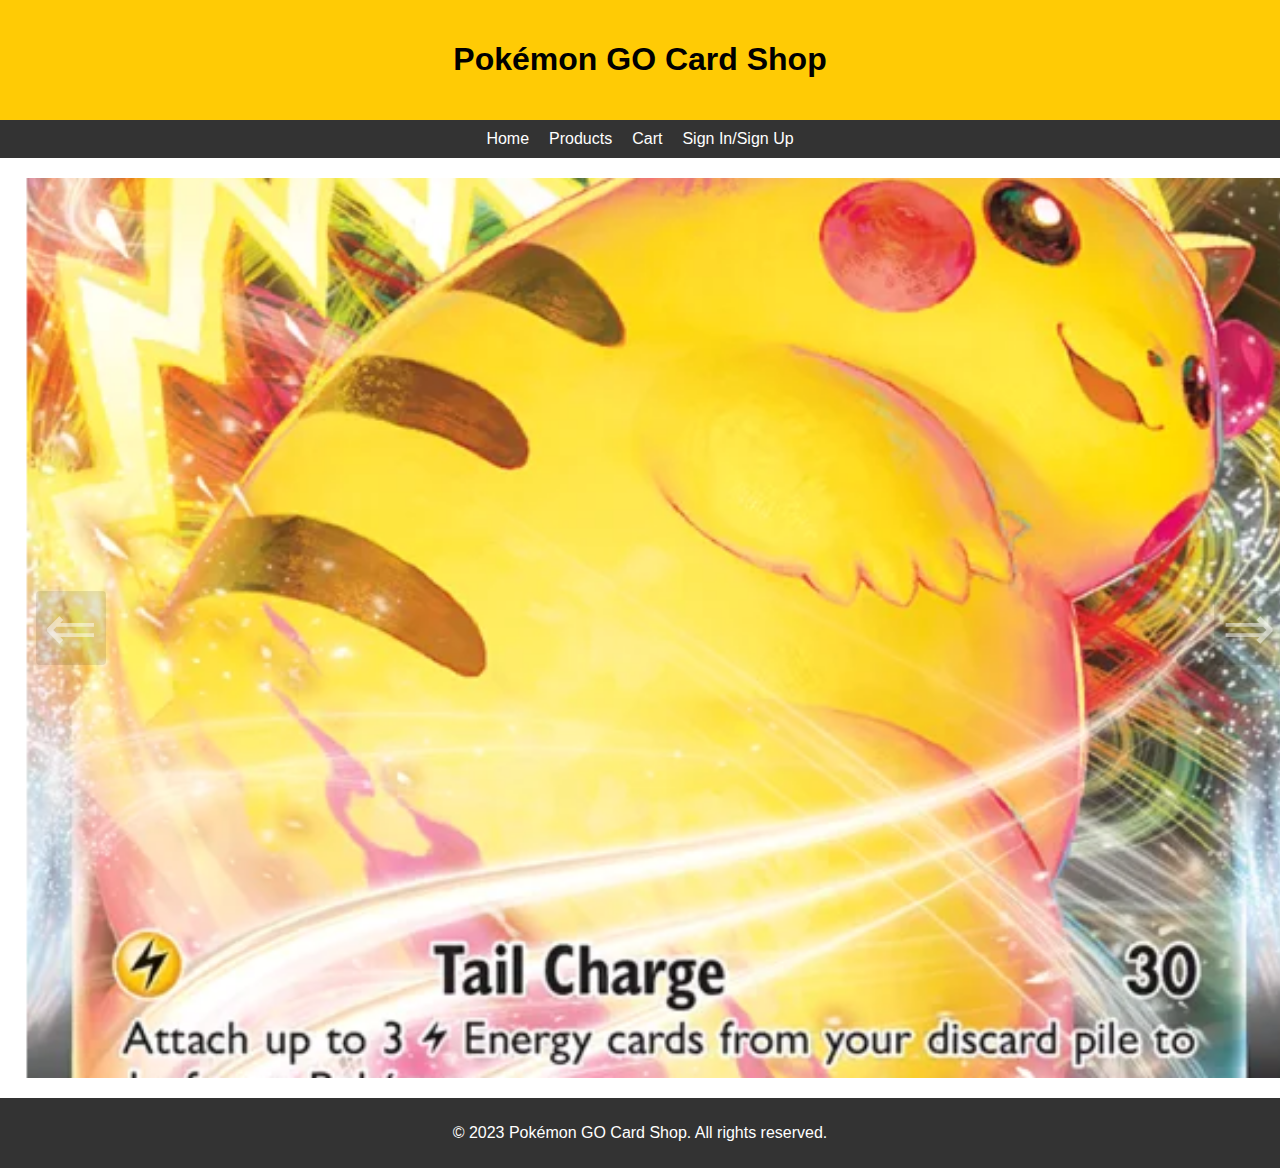
<file: index.html>
<!DOCTYPE html>
<html lang="en">
<head>
  <meta charset="UTF-8">
  <meta http-equiv="X-UA-Compatible" content="IE=edge">
  <meta name="viewport" content="width=device-width, initial-scale=1.0">
  <link rel="stylesheet" href="index.css">
  <script src="index.js" defer></script>
  <title>Document</title>
</head>
<body>
    <!DOCTYPE html>
<html lang="en">
<head>
  <meta charset="UTF-8">
  <meta name="viewport" content="width=device-width, initial-scale=1.0">
  <title>Pokémon GO Card Shop</title>
  <link rel="stylesheet" href="index.css">
</head>
<body>
  <header>
    <h1>Pokémon GO Card Shop</h1>
  </header>
  <nav>
    <ul>
      <li><a href="index.html">Home</a></li>
      <li><a href="products.html">Products</a></li>
      <li><a href="cart.html">Cart</a></li>
      <li><a href="sign.html">Sign In/Sign Up</a></li>
    </ul>
  </nav>
  <section aria-label="Newest Photos">
    <div class="carousel" data-carousel>
      <button class="carousel-button prev" data-carousel-button="prev">&#8656;</button>
      <button class="carousel-button next" data-carousel-button="next">&#8658;</button>
      <ul data-slides>
        <li class="slide" data-active>
            <img src="card1.png" alt="Cart Image #1">
        </li>
        <li class="slide">
          <img src="card2.png" alt="Cart Image #2">
        </li>
        <li class="slide">
          <img src="card3.png" alt="Cart Image #3">
        </li>
        <li class="slide">
            <img src="card4.png" alt="Cart Image #4">
          </li>
          <li class="slide">
            <img src="card5.png" alt="Cart Image #5">
          </li>
          <li class="slide">
            <img src="card6.png" alt="Cart Image #6">
          </li>
      </ul>
    </div>
  </section>

  <footer>
    <p>&copy; 2023 Pokémon GO Card Shop. All rights reserved.</p>
  </footer>
</body>
</html>
</file>
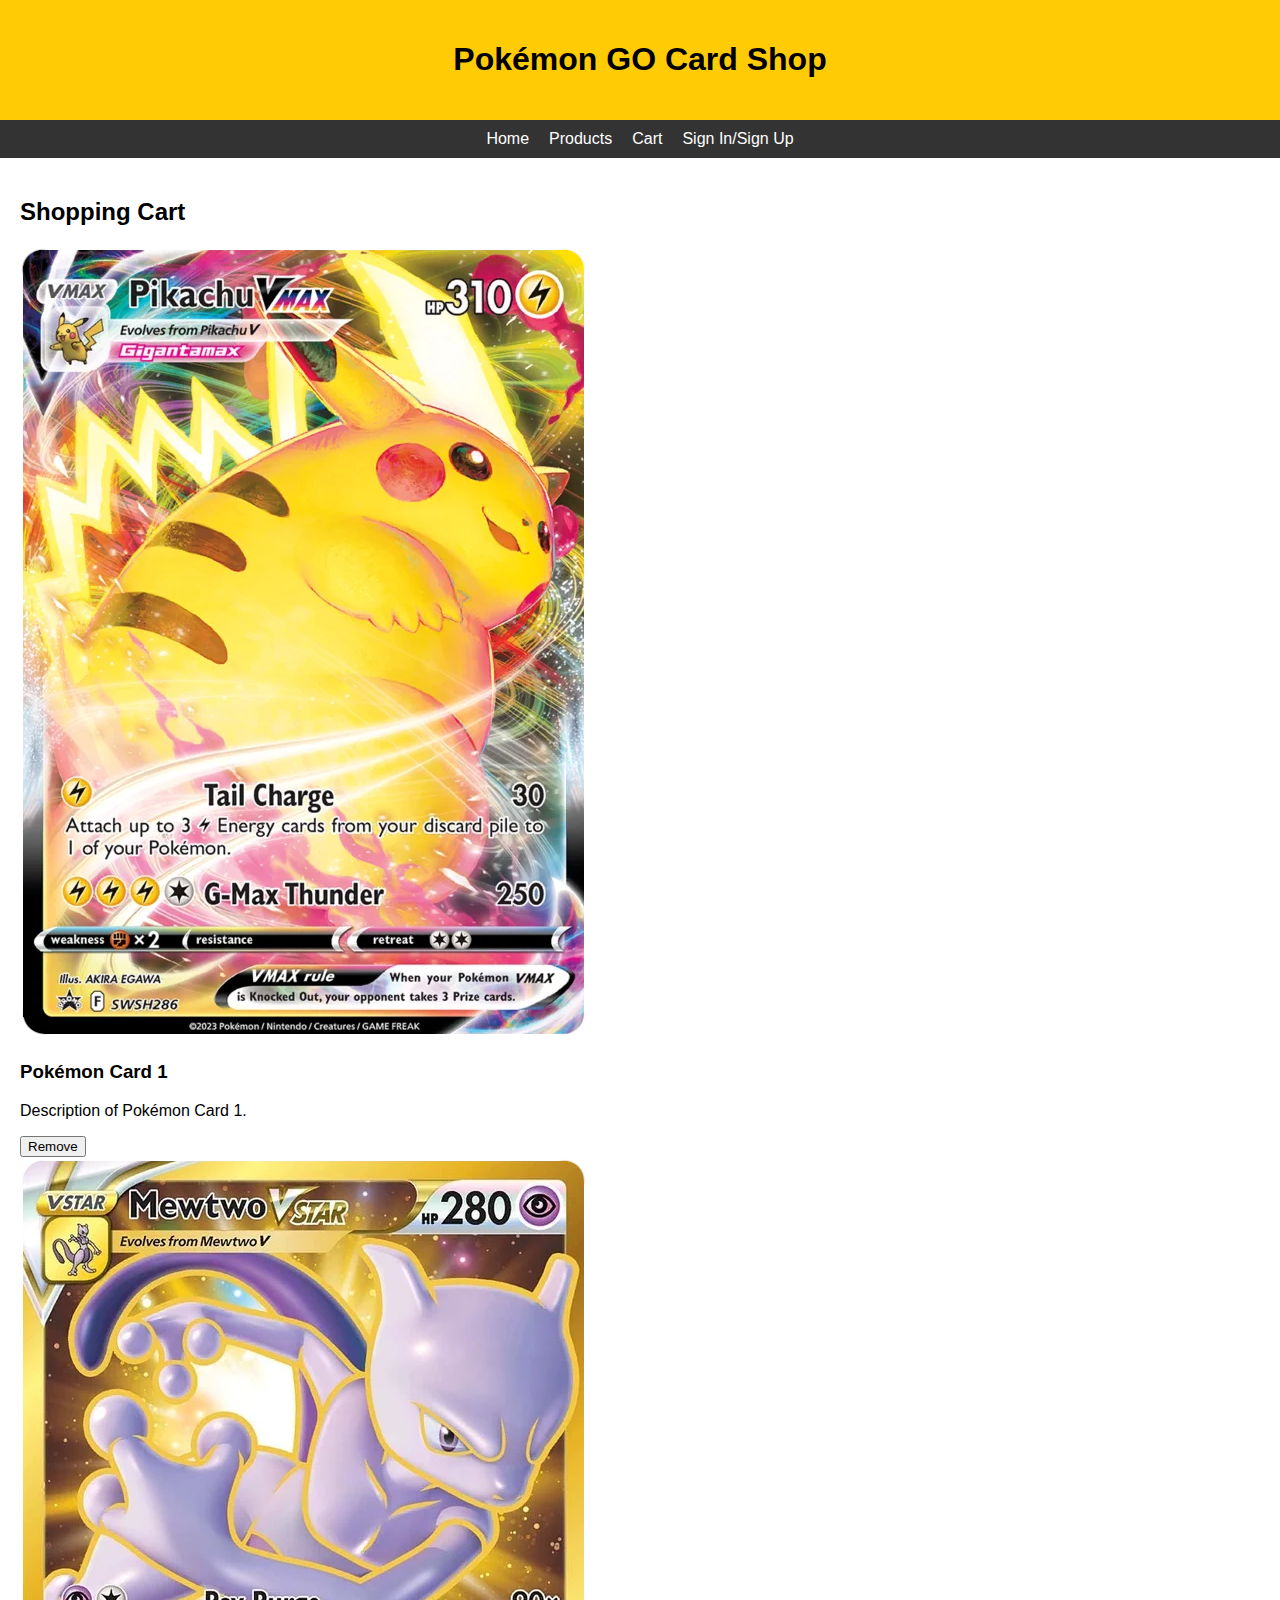
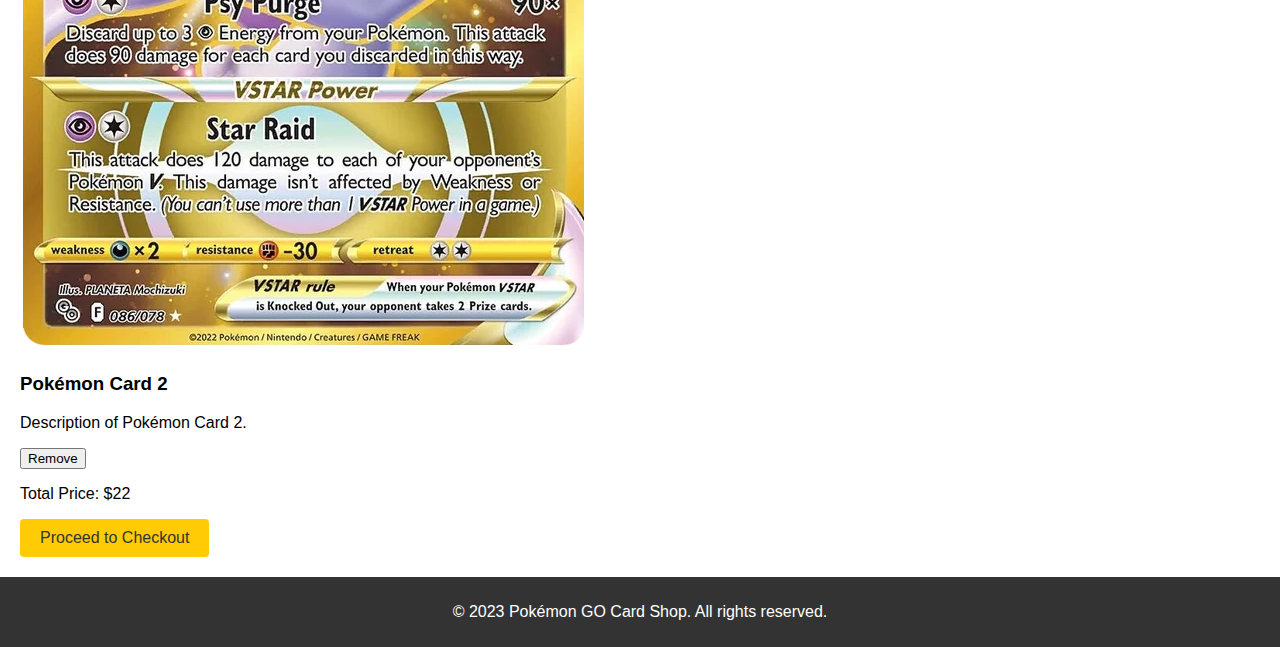
<file: cart.html>
<!DOCTYPE html>
<html lang="en">
<head>
  <meta charset="UTF-8">
  <meta name="viewport" content="width=device-width, initial-scale=1.0">
  <title>Cart - Pokémon GO Card Shop</title>
  <link rel="stylesheet" href="index.css">
</head>
<body>
  <header>
    <h1>Pokémon GO Card Shop</h1>
  </header>
  <nav>
    <ul>
      <li><a href="index.html">Home</a></li>
      <li><a href="products.html">Products</a></li>
      <li><a href="carts.html">Cart</a></li>
      <li><a href="sign.html">Sign In/Sign Up</a></li>
    </ul>
  </nav>
  <section id="cart">
    <h2>Shopping Cart</h2>
    <div class="cart-item">
      <img src="card1.png" alt="Pokémon Card 1">
      <h3>Pokémon Card 1</h3>
      <p>Description of Pokémon Card 1.</p>
      <button class="remove-from-cart-btn">Remove</button>
    </div>
    <div class="cart-item">
      <img src="card2.png" alt="Pokémon Card 2">
      <h3>Pokémon Card 2</h3>
      <p>Description of Pokémon Card 2.</p>
      <button class="remove-from-cart-btn">Remove</button>
    </div>
    <div id="total-price">
      <p>Total Price: $22</p>
    </div>
    <a href="checkout.html" class="btn">Proceed to Checkout</a>
  </section>
  <footer>
    <p>&copy; 2023 Pokémon GO Card Shop. All rights reserved.</p>
  </footer>

  <script src="cart.js"></script>
</body>
</html>
</file>
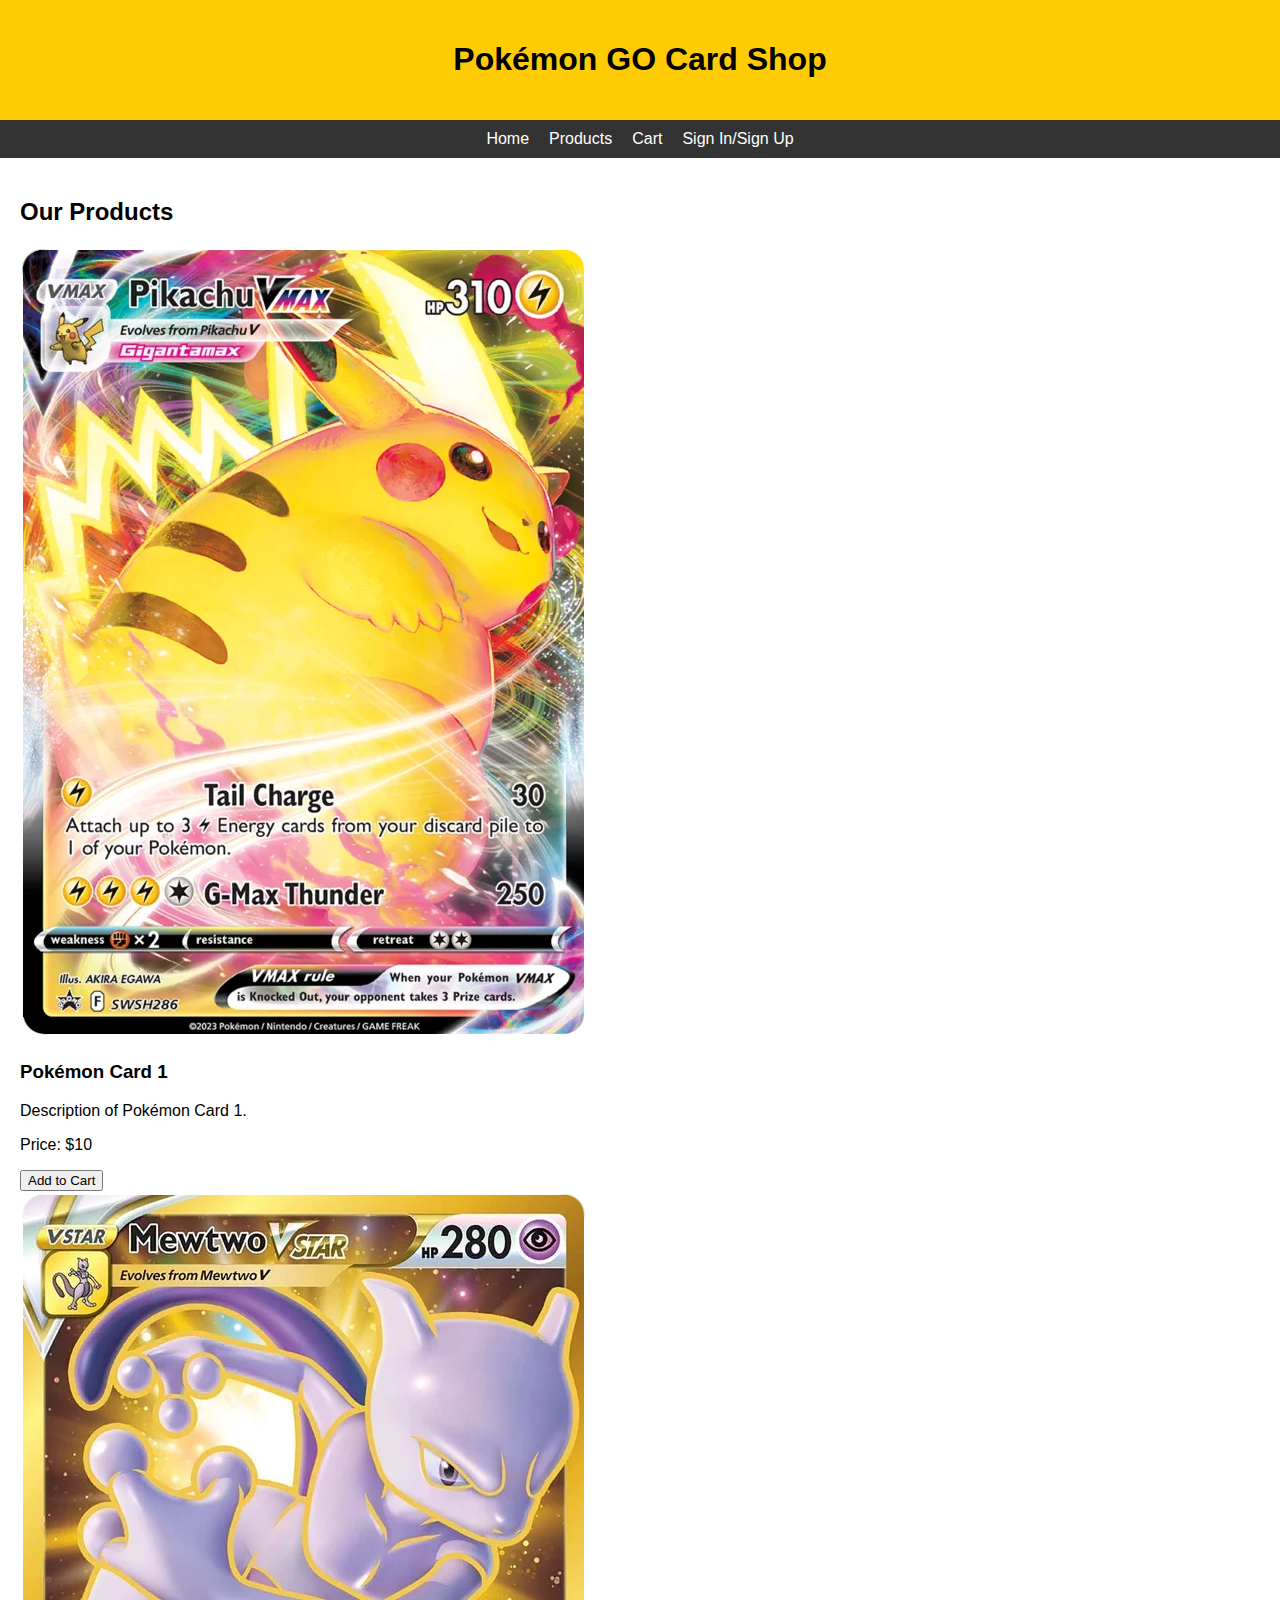
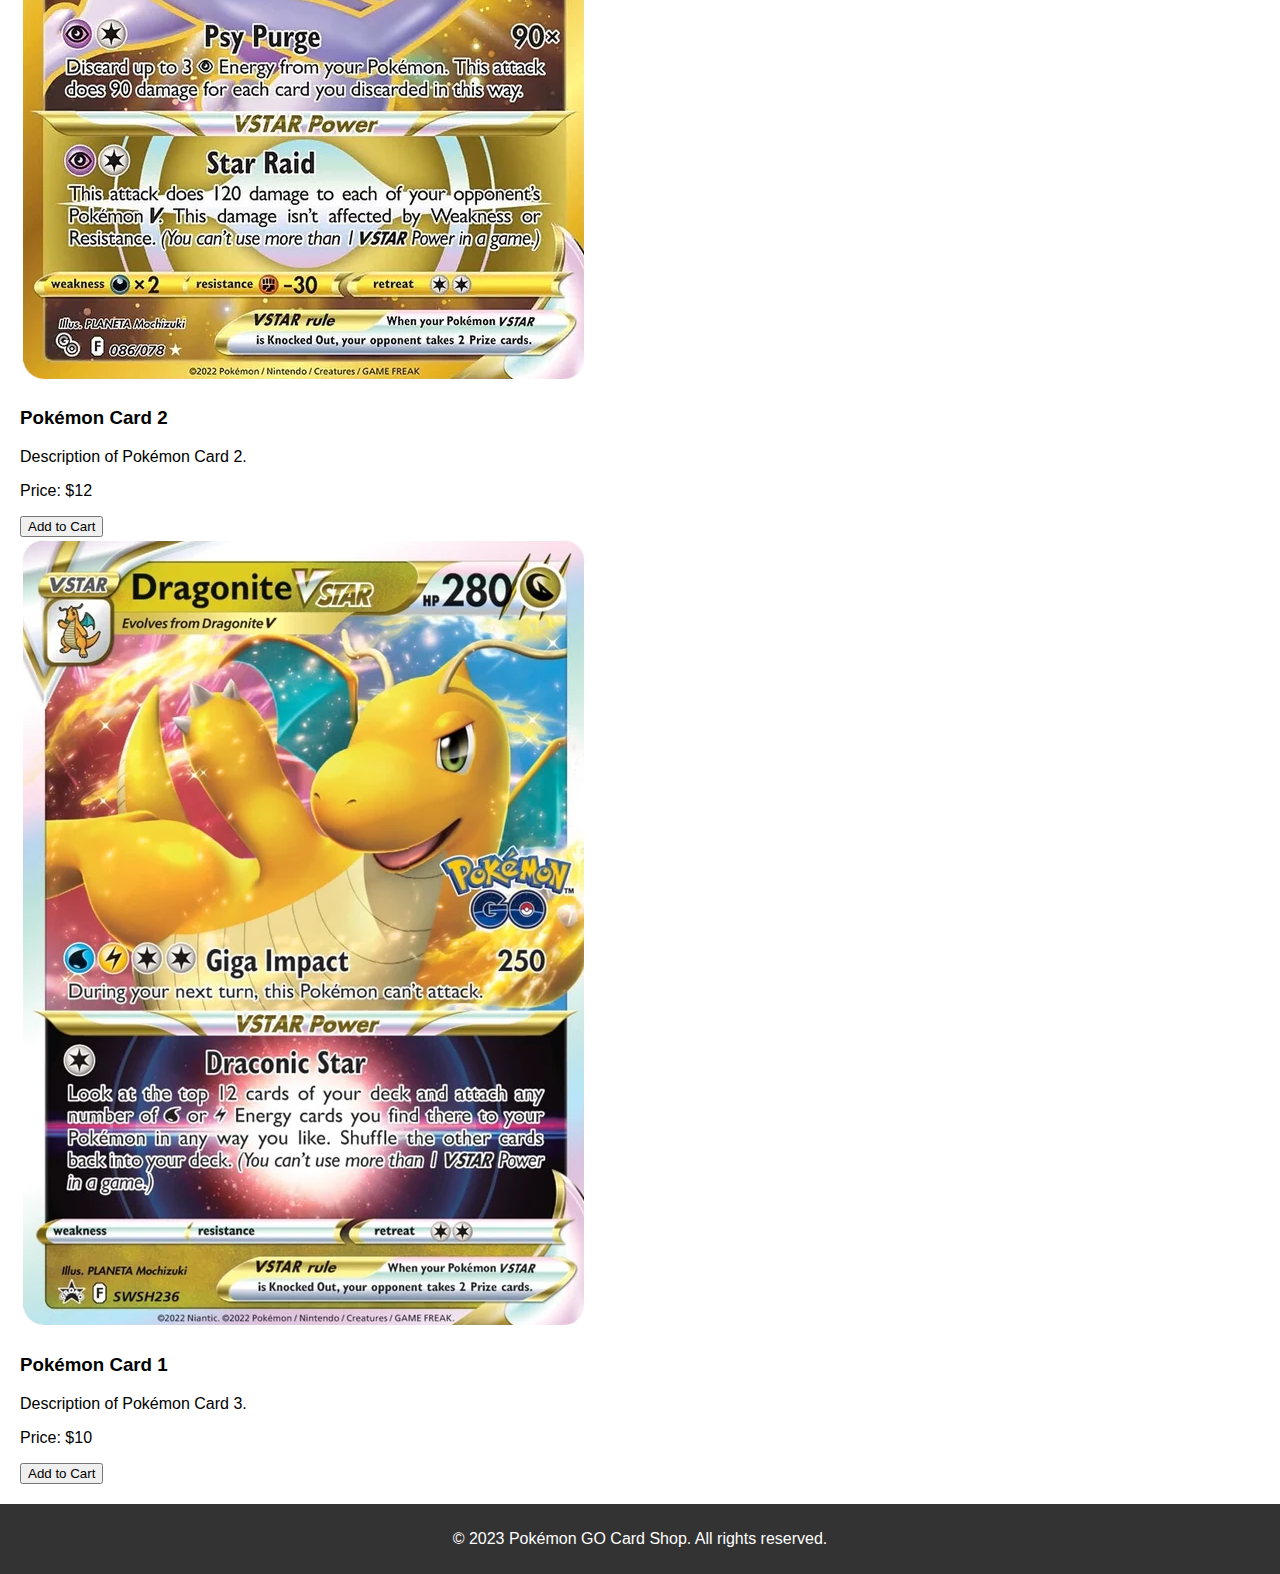
<file: products.html>
<!DOCTYPE html>
<html lang="en">
<head>
  <meta charset="UTF-8">
  <meta name="viewport" content="width=device-width, initial-scale=1.0">
  <title>Products - Pokémon GO Card Shop</title>
  <link rel="stylesheet" href="index.css">
</head>
<body>
  <header>
    <h1>Pokémon GO Card Shop</h1>
  </header>
  <nav>
    <ul>
      <li><a href="index.html">Home</a></li>
      <li><a href="products.html">Products</a></li>
      <li><a href="cart.html">Cart</a></li>
      <li><a href="sign.html">Sign In/Sign Up</a></li>
    </ul>
  </nav>
  <section id="products">
    <h2>Our Products</h2>
    <div class="product">
      <img src="card1.png" alt="Pokémon Card 1">
      <h3>Pokémon Card 1</h3>
      <p>Description of Pokémon Card 1.</p>
      <p>Price: $10</p>
      <button class="add-to-cart-btn" onclick="addToCart('card1', 10)">Add to Cart</button>
    </div>
    <div class="product">
      <img src="card2.png" alt="Pokémon Card 2">
      <h3>Pokémon Card 2</h3>
      <p>Description of Pokémon Card 2.</p>
      <p>Price: $12</p>
      <button class="add-to-cart-btn" onclick="addToCart('card2', 12)">Add to Cart</button>
    </div>
    <div class="product">
        <img src="card3.png" alt="Pokémon Card 3">
        <h3>Pokémon Card 1</h3>
        <p>Description of Pokémon Card 3.</p>
        <p>Price: $10</p>
        <button class="add-to-cart-btn" onclick="addToCart('card1', 10)">Add to Cart</button>
      </div>
  </section>
  <footer>
    <p>&copy; 2023 Pokémon GO Card Shop. All rights reserved.</p>
  </footer>

  <script src="cart.js"></script>
</body>
</html>
</file>
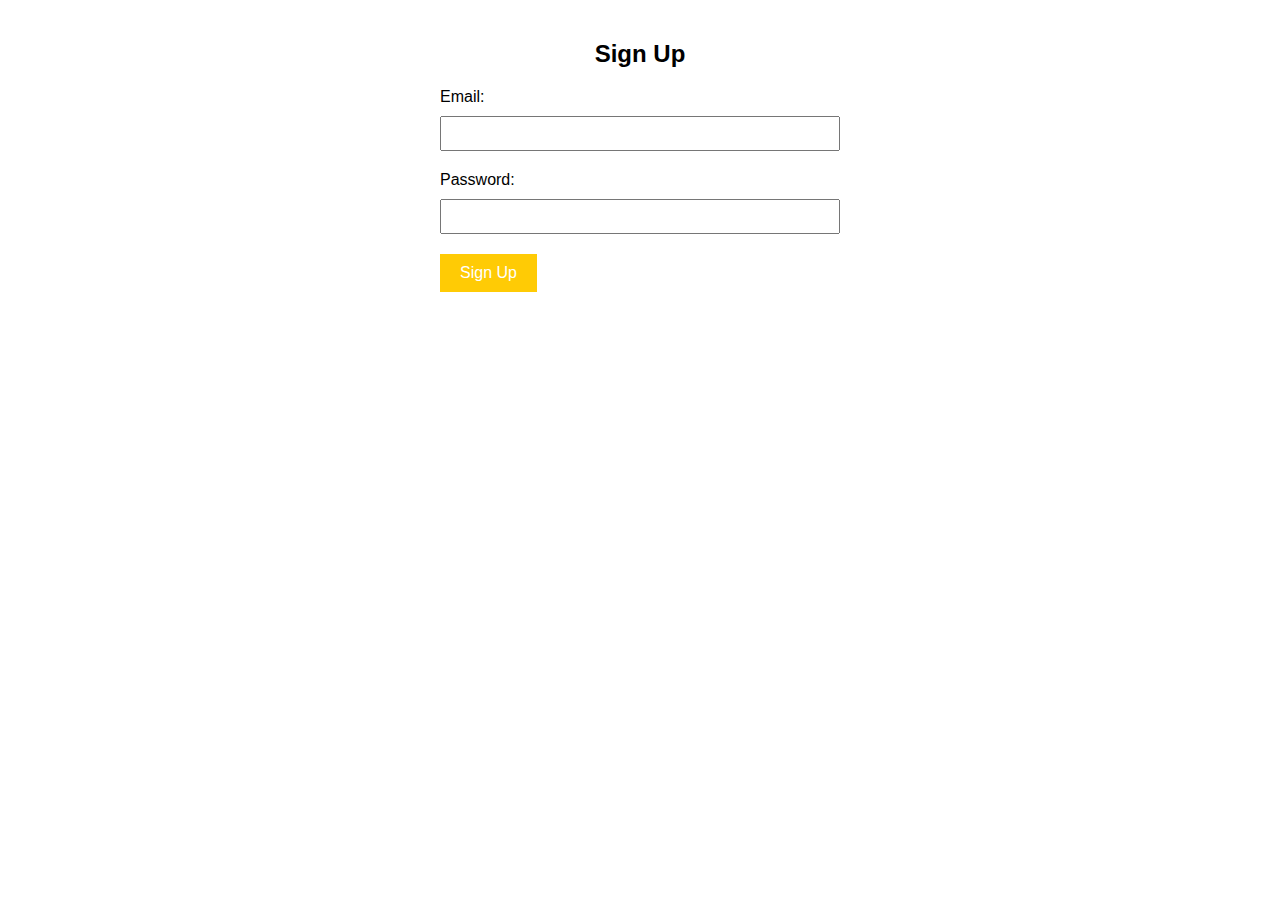
<file: sign.html>
<!DOCTYPE html>
<html lang="en">
<head>
  <meta charset="UTF-8">
  <meta http-equiv="X-UA-Compatible" content="IE=edge">
  <meta name="viewport" content="width=device-width, initial-scale=1.0">
  <link rel="stylesheet" href="sign.css"/>
  <title>Sign In/Sign Up</title>
</head>
<body>
  <div class="container">
    <h2>Sign Up</h2>
    <form id="signup-form">
      <div class="flex">
      <label for="email">Email:</label>
      <span class="span">email field is empty</span>
    </div>
    <input type="email" id="email"/>
    <div class="flex">
      <label for="password">Password:</label>
      <span class="span">password field is empty</span>
    </div>
      <input type="password" id="password"/>
      
      <button type="submit">Sign Up</button>
    </form>
  </div>
  <script src="sign.js"></script>
</body>
</html>
</file>
<file: index.css>
*, *::before, *::after {
    box-sizing: border-box;
  }
  
  body {
    margin: 0;
    font-family: Arial, sans-serif;
  }
  .carousel {
    width: 100vw;
    height: 100vh;
    position: relative;
  }
  
  .carousel > ul {
    margin: 0;
    padding: 0;
    list-style: none;
  }
  
  .slide {
    position: absolute;
    inset: 0;
    opacity: 0;
    transition: 200ms opacity ease-in-out;
    transition-delay: 200ms;
  }
  
  .slide > img {
    display: block;
    width: 100%;
    height: 100%;
    object-fit: cover;
    object-position: center;
  }
  
  .slide[data-active] {
    opacity: 1;
    z-index: 1;
    transition-delay: 0ms;
  }
  
  .carousel-button {
    position: absolute;
    z-index: 2;
    background: none;
    border: none;
    font-size: 4rem;
    top: 50%;
    transform: translateY(-50%);
    color: rgba(255, 255, 255, .5);
    cursor: pointer;
    border-radius: .25rem;
    padding: 0 .5rem;
    background-color: rgba(0, 0, 0, .1);
  }
  
  .carousel-button:hover,
  .carousel-button:focus {
    color: white;
    background-color: rgba(0, 0, 0, .2);
  }
  
  .carousel-button:focus {
    outline: 1px solid black;
  }
  
  .carousel-button.prev {
    left: 1rem;
  }
  
  .carousel-button.next {
    right: 1rem;
  }
  /* layout */
  header {
    background-color: #ffcb05;
    padding: 20px;
    text-align: center;
  }
  
  nav {
    background-color: #333;
    color: #fff;
    padding: 10px;
  }
  
  nav ul {
    list-style-type: none;
    margin: 0;
    padding: 0;
    display: flex;
    justify-content: center;
  }
  
  nav ul li {
    margin: 0 10px;
  }
  
  nav ul li a {
    color: #fff;
    text-decoration: none;
  }
  
  section {
    padding: 20px;
  }
  
  #hero {
    background-size: cover;
    background-position: center;
    color: #fff;
    text-align: center;
  }
  
  .btn {
    display: inline-block;
    background-color: #ffcb05;
    color: #333;
    padding: 10px 20px;
    text-decoration: none;
    border-radius: 4px;
    transition: background-color 0.3s;
  }
  
  .btn:hover {
    background-color: #f7b700;
  }
  
  footer {
    background-color: #333;
    color: #fff;
    padding: 10px;
    text-align: center;
  }
  /* carousel */
  
  .carousel {
    width: 100vw;
    height: 100vh;
    position: relative;
  }
  
  .carousel > ul {
    margin: 0;
    padding: 0;
    list-style: none;
  }
  
  .slide {
    position: absolute;
    inset: 0;
    opacity: 0;
    transition: 200ms opacity ease-in-out;
    transition-delay: 200ms;
  }
  
  .slide > img {
    display: block;
    width: 100%;
    height: 100%;
    object-fit: cover;
    object-position: center;
  }
  
  .slide[data-active] {
    opacity: 1;
    z-index: 1;
    transition-delay: 0ms;
  }
  
  .carousel-button {
    position: absolute;
    z-index: 2;
    background: none;
    border: none;
    font-size: 4rem;
    top: 50%;
    transform: translateY(-50%);
    color: rgba(255, 255, 255, .5);
    cursor: pointer;
    border-radius: .25rem;
    padding: 0 .5rem;
    background-color: rgba(0, 0, 0, .1);
  }
  
  .carousel-button:hover,
  .carousel-button:focus {
    color: white;
    background-color: rgba(0, 0, 0, .2);
  }
  
  .carousel-button:focus {
    outline: 1px solid black;
  }
  
  .carousel-button.prev {
    left: 1rem;
  }
  
  .carousel-button.next {
    right: 1rem;
  }
</file>
<file: sign.css>
body {
    font-family: Arial, sans-serif;
    margin: 0;
    padding: 0;
  }
  
  .container {
    max-width: 400px;
    margin: 0 auto;
    padding: 20px;
  }
  
  h2 {
    text-align: center;
  }
  
  label {
    display: block;
    margin-bottom: 10px;
  }
  
  input {
    width: 100%;
    padding: 8px;
    margin-bottom: 20px;
    box-sizing: border-box;
  }
  
  button {
    padding: 10px 20px;
    background-color: #ffcb05;
    color: #fff;
    border: none;
    cursor: pointer;
    font-size: 16px;
  }
  .flex{
      display: flex;
      justify-content: space-between;
  }
  span{
    display: none;
  }
  
  .errorSpan {
    display: flex;
    color: red;
    font-size: 14px;
  }
  
  .error {
    border: 1px solid red;
  }
</file>
